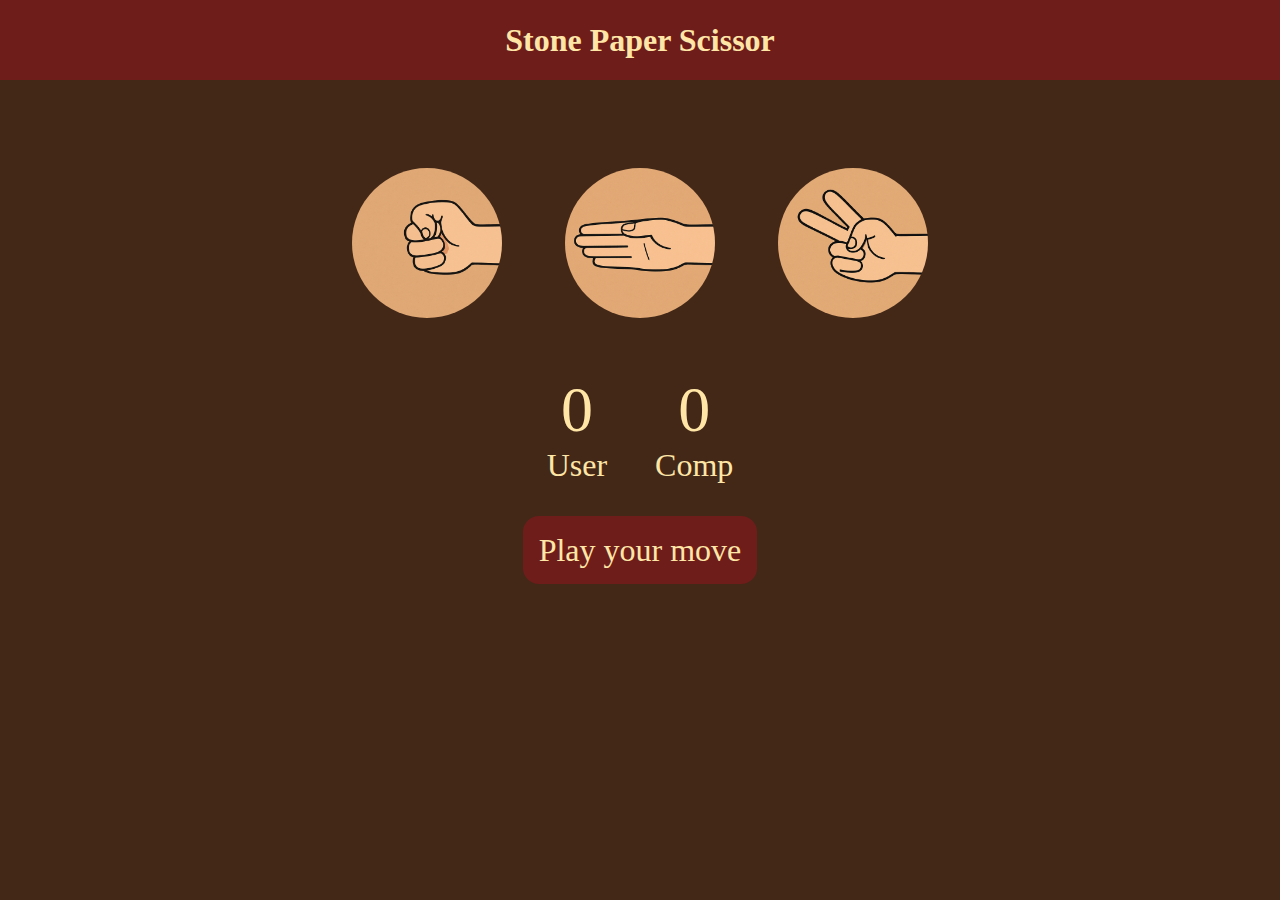
<file: Stone Paper Scissors/index.html>
<!DOCTYPE html>
<html lang="en">
<head>
    <meta charset="UTF-8">
    <meta name="viewport" content="width=device-width, initial-scale=1.0">
    <title>Stone Paper Scissor</title>
	<link rel="stylesheet" href="style.css">
</head>
<body>
    <h1>Stone Paper Scissor</h1>
    <div class="choices">
		<div class="choice" id="stone">
			<img src="images/stone.png"/>
		</div>
		<div class="choice" id="paper">
			<img src="images/paper.png"/>
		</div>
		<div class="choice" id="scissor">
			<img src="images/scissor.png"/>
		</div>
    </div>

	<div class="score-board">
		<div class="score">
			<p id="user-score">0</p>
			<p>User</p>
		</div>
		<div class="score">
			<p id="comp-score">0</p>
			<p>Comp</p>
		</div>
	</div>

	<div class="msg-container">
		<p id="msg">Play your move</p>
	</div>
	<script src="script.js"></script>
</body>
</html>
</file>
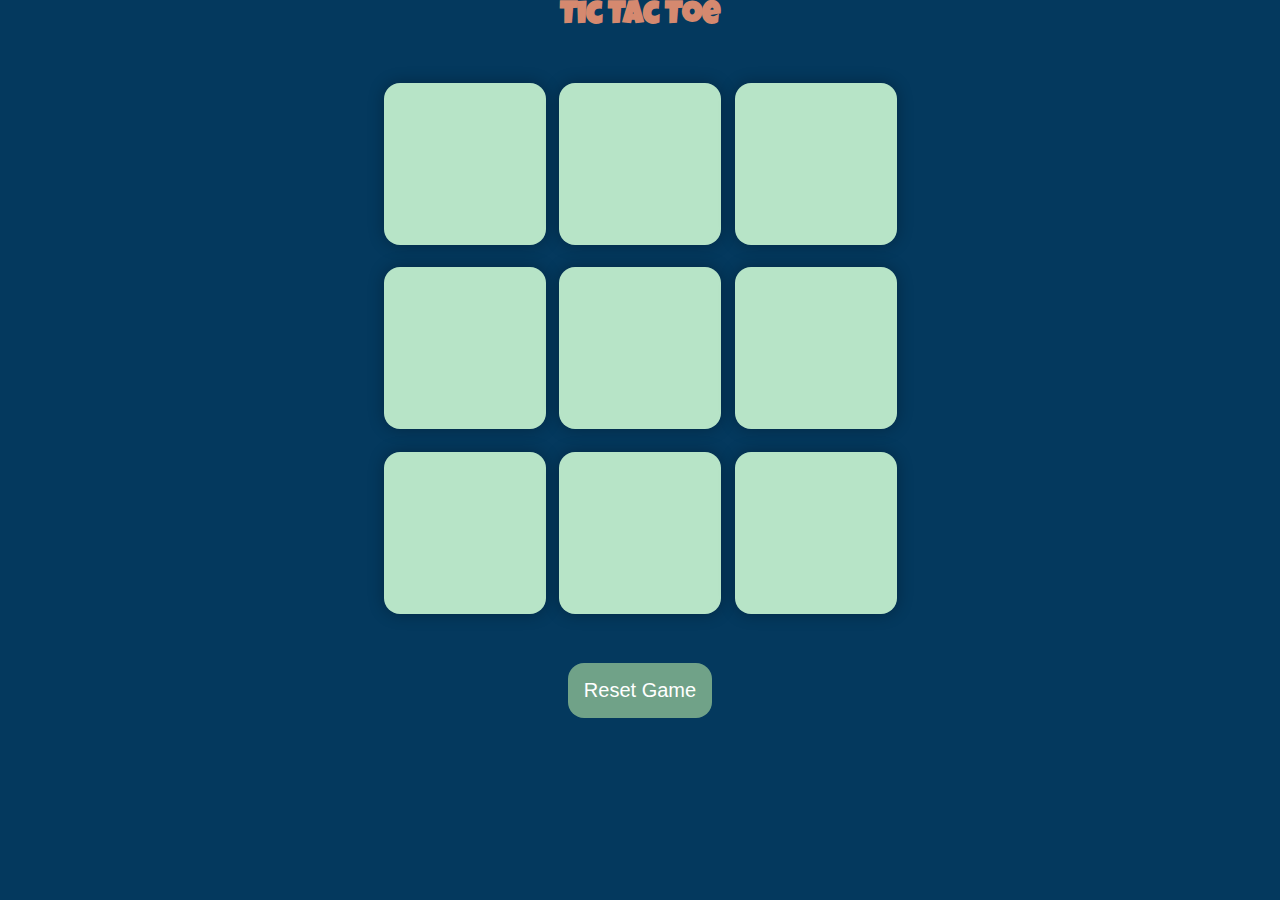
<file: TicTacToe/index.html>
<!DOCTYPE html>
<html lang="en">
<head>
    <meta charset="UTF-8">
    <meta name="viewport" content="width=device-width, initial-scale=1.0">
    <title>Tic Tac Toe</title>
    <link rel="stylesheet" href="style.css"></link>
    <link href="https://fonts.googleapis.com/css2?family=Luckiest+Guy&display=swap" rel="stylesheet">
</head>
<body>
    <div class="msg-container hide">
        <p id="msg">Winner!</p>
        <button id="new-btn">New Game</button>
    </div>
    <main>
        <h1>Tic Tac Toe</h1>
        <div class="container">
            <div class="game">
                <button class="box"></button>
                <button class="box"></button>
                <button class="box"></button>
                <button class="box"></button>
                <button class="box"></button>
                <button class="box"></button>
                <button class="box"></button>
                <button class="box"></button>
                <button class="box"></button>
            </div>
        </div>
        <button id="reset-btn">Reset Game</button>
    </main>
    <script src="app.js"></script>
</body>
</html>
</file>
<file: Stone Paper Scissors/style.css>
*{
    margin: 0;
    padding: 0;
}
body{
    background-color: #432818;
    color: #FFE6A7;
    text-align: center;
}
h1{
    background-color: #6F1D1B;
    height: 5rem;
    text-align: center;
    line-height: 5rem;
}
.choice{
    height: 165px;
    width: 165px;
    border-radius: 50%;
    display: flex;
    align-items: center;
    justify-content: center;
}
.choice:hover{
    cursor: pointer;
    background-color: #FFE6A7;
}
img{
    height: 150px;
    width: 150px;
    object-fit: cover;
    border-radius: 50%;
}

.choices{
    display: flex;
    align-items: center;
    justify-content: center;
    gap: 3rem;
    margin-top: 5rem;
}
.score-board{
    display: flex;
    align-items: center;
    justify-content: center;
    gap: 3rem;
    font-size: 2rem;
    margin: 3rem;
}
#user-score, 
#comp-score{
    font-size: 4rem;
}
#msg{
    background-color: #6F1D1B;
    font-size: 2rem;
    display: inline;
    border-radius: 1rem;
    padding: 1rem;
}
</file>
<file: TicTacToe/style.css>
*{
    margin: 0;
    padding: 0;
}
body{
    background-color: #04395E;
    text-align: center;
}
h1{
    color: #D5896F;
    font-family: "Luckiest Guy";
}
.container{
    height: 70vh;
    display: flex;
    flex-wrap: wrap;
    align-items: center;
    justify-content: center;
}
.game{
    height: 60vmin;
    width: 60vmin;
    display: flex;
    flex-wrap: wrap;
    align-items: center;
    justify-content: center;
    gap: 1.5vmin;
}
.box{
    height: 18vmin;
    width: 18vmin;
    border-radius: 1rem;
    border: none;
    box-shadow: 0 0 1rem rgba(0, 0, 0, 0.3);
    font-size: 8vmin;
    color: #D5896F;
    background-color: #B7E4C7;
}
#reset-btn{
    padding: 1rem;
    font-size: 1.25rem;
    background-color: #70A288;
    color: white;
    border-radius: 1rem;
    border: none;
}

#new-btn{
    padding: 1rem;
    font-size: 1.25rem;
    background-color: #70A288;
    color: white;
    border-radius: 1rem;
    border: none;
}

#msg{
    color: #D5896F;
    font-size: 8vmin;
}

.msg-container{
    height: 100vmin;
    display: flex;
    justify-content: center;
    align-items: center;
    flex-direction: column;
    gap: 4rem;

}

.hide{
    display: none;
}
</file>
